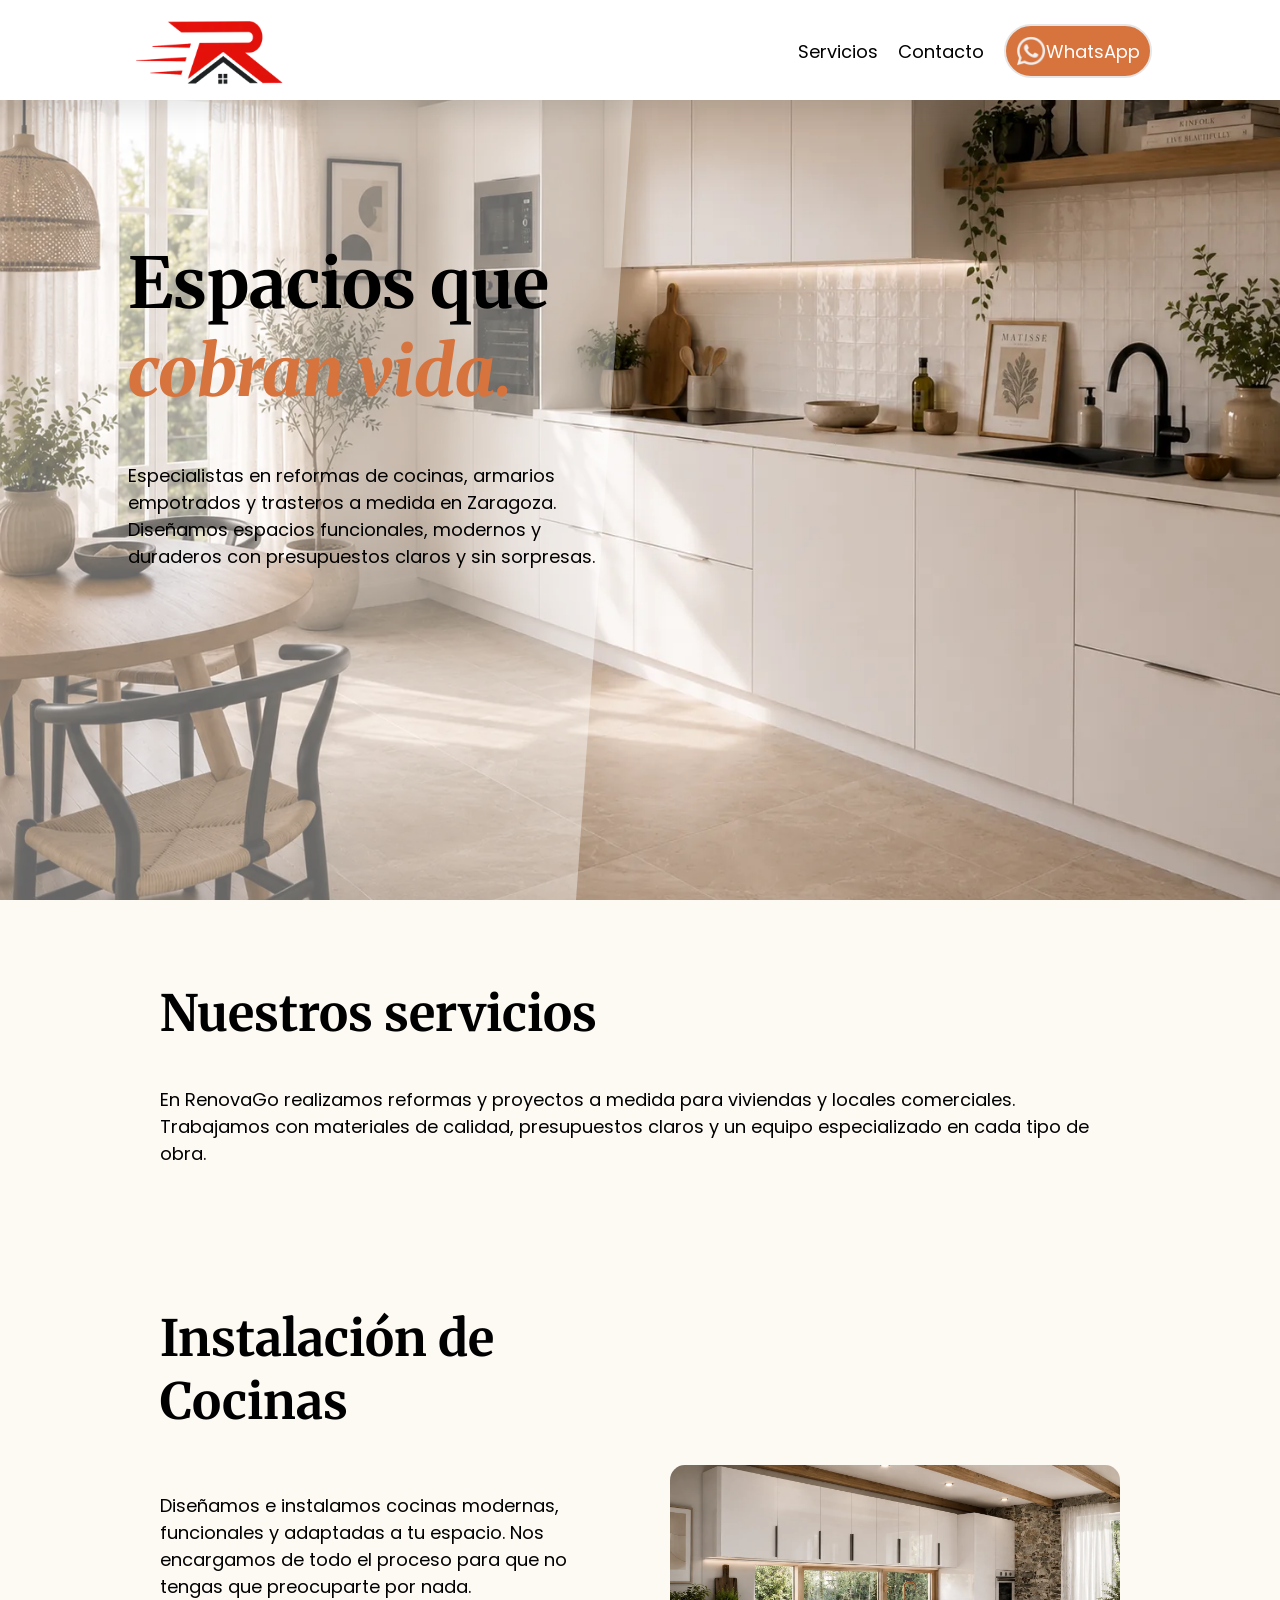
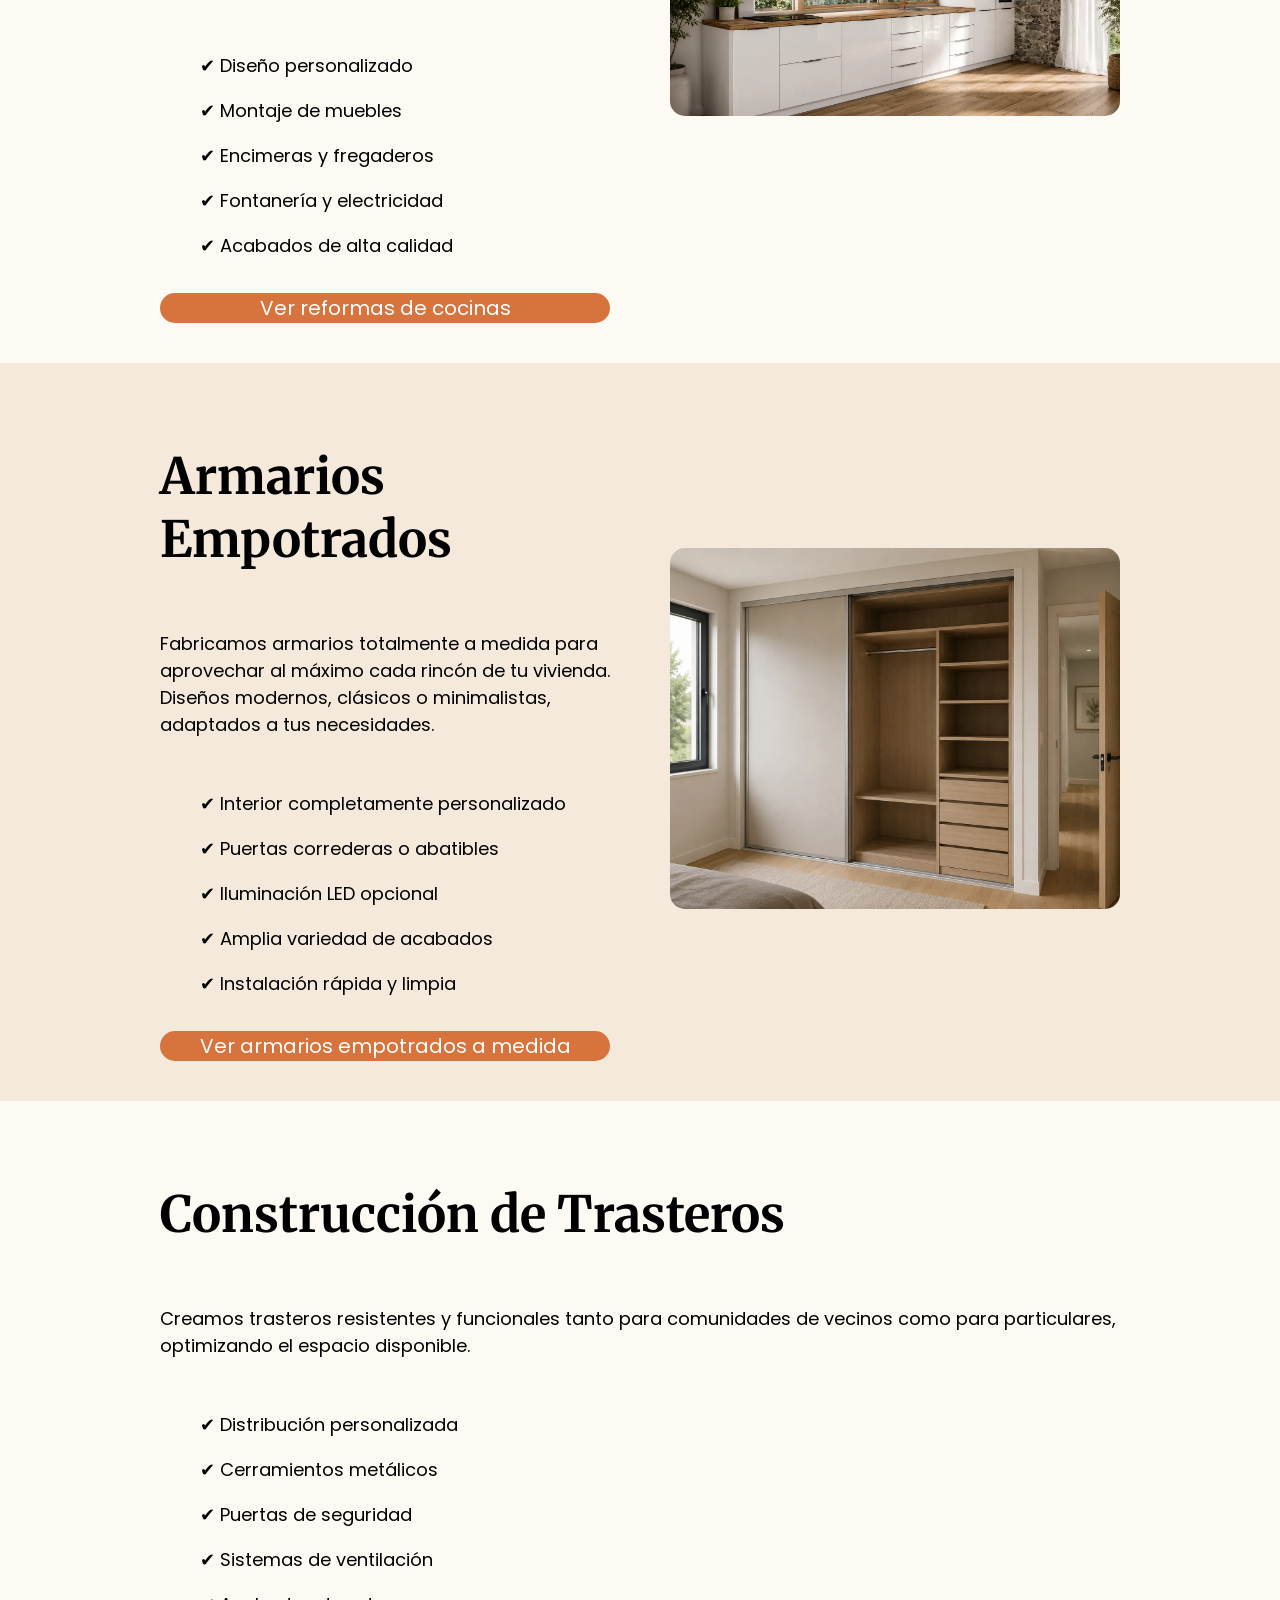
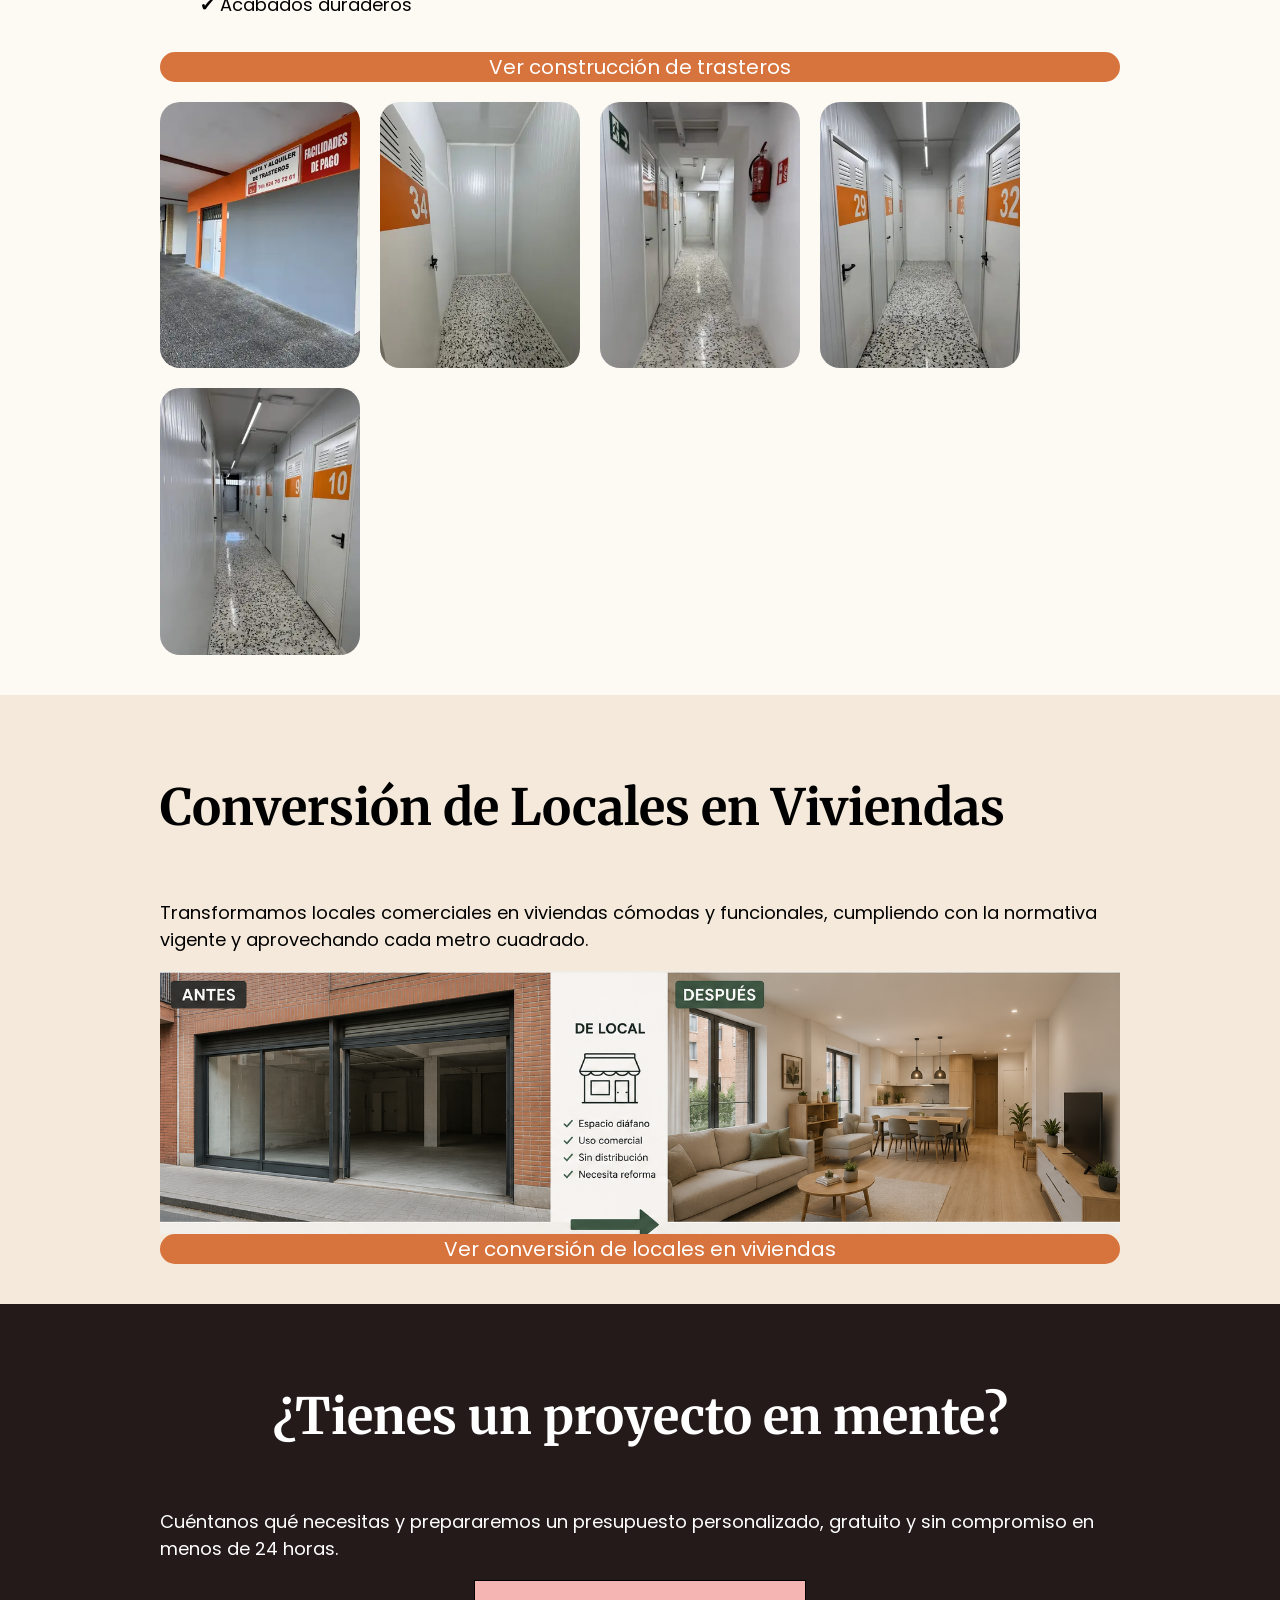
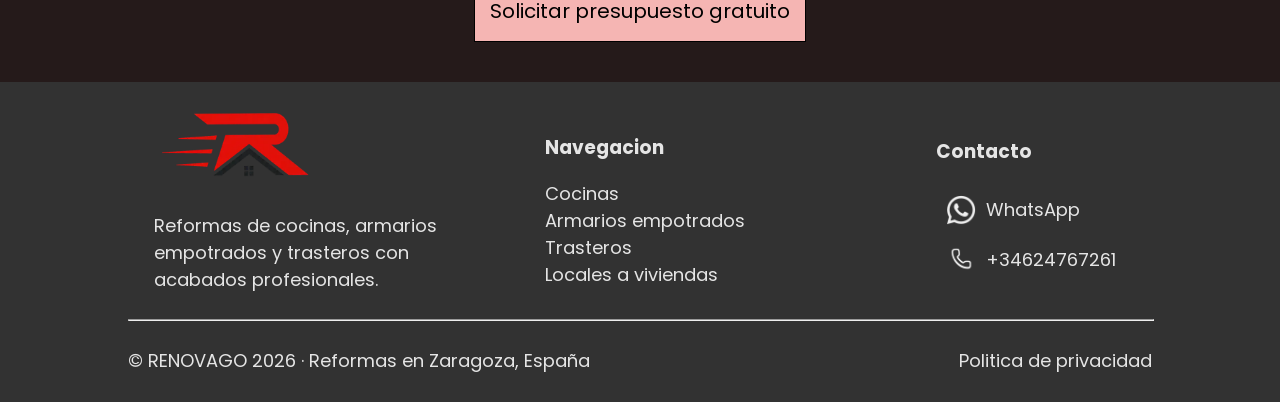
<file: index.html>
<!DOCTYPE html>
<html lang="es">
  <head>
    <meta charset="utf-8">
    <meta name="viewport" content="width=device-width, initial-scale=1.0">
    <title>RenovaGo | Reformas de cocinas, armarios y trasteros a medida en Zaragoza</title>
    <meta name="description" content="Especialistas en reformas de cocinas, armarios empotrados, trasteros y conversión de locales en viviendas. Presupuesto gratuito, materiales de calidad y acabados profesionales.">

  <meta name="keywords" content="reformas, reformas de cocinas, cocinas a medida, armarios empotrados, trasteros, locales a viviendas, reformas integrales">

  <meta name="author" content="RenovaGo">
  <meta name="robots" content="index, follow">

  <!-- Canonical -->
  <link rel="canonical" href="https://renovago.es/">

  <!-- Open Graph -->
  <meta property="og:type" content="website">
  <meta property="og:locale" content="es_ES">
  <meta property="og:title" content="RenovaGo | Reformas de cocinas, armarios empotrados y trasteros">
  <meta property="og:description" content="Especialistas en reformas de cocinas, armarios empotrados, trasteros y conversión de locales en viviendas.">
  <meta property="og:url" content="https://renovago.es/">
  <meta property="og:image" content="https://renovago.es/fotos/portada.jpg">

  <!-- Twitter -->
  <meta name="twitter:card" content="summary_large_image">
  <meta name="twitter:title" content="RenovaGo | Reformas de cocinas">
  <meta name="twitter:description" content="Reformas de cocinas, armarios empotrados, trasteros y locales a viviendas.">
  <meta name="twitter:image" content="https://renovago.es/fotos/portada.jpg">

  <!-- Color navegador -->
  <meta name="theme-color" content="#111111">

  <!-- Favicon -->
  <link rel="icon" href="/fotos/marca/logo.webp">
  <link rel="apple-touch-icon" href="/fotos/marca/logo.webp">

  <!-- Datos estructurados -->
  <script type="application/ld+json">
  {
    "@context":"https://schema.org",
    "@type":"HomeAndConstructionBusiness",
    "name":"RenovaGo",
    "url":"https://renovago.es",
    "telephone":"+34624767261",
    "description":"Empresa especializada en reformas de cocinas, armarios empotrados, trasteros y conversión de locales en viviendas.",
    "areaServed":"España",
    "image":"https://renovago.es/fotos/marca/logo.webp"
  }
  </script>
    <link rel="stylesheet" href="style.css">
  <link rel="preconnect" href="https://fonts.googleapis.com">
  <link rel="preconnect" href="https://fonts.gstatic.com" crossorigin>
  <link href="https://fonts.googleapis.com/css2?family=Merriweather:ital,wght@0,300;0,400;0,700;1,300;1,400;1,700&family=Poppins:wght@300;400;500;600;700;800&display=swap" rel="stylesheet">

  </head>
  <body>
    
    <nav>
      <div id="contenedor-navegador">
        <div class="nav-mobil">
          <a href="index.html">
            <img class="img-logo" src="./fotos/marca/logo.webp" alt="Logo de RenovaGo">
          </a>
          <div id="bocadillo" class="bocadillo">
            <span></span>
            <span></span>
            <span></span>

          </div>
        </div>

        <ul id="menu">
          <li class="dropdown">
            <a href="#">Servicios</a>
        
            <ul class="submenu">
                <li><a href="cocinas.html">Cocinas</a></li>
                <li><a href="armarios.html">Armarios empotrados</a></li>
                <li><a href="trasteros.html">Trasteros</a></li>
                <li><a href="locales.html">Locales a viviendas</a></li>
            </ul>
          </li>
          <li><a href="contacto.html">Contacto</a></li>
          
          <a class="whatsapp" href="https://wa.me/34624767261" target="_blank">
              <img class="icono" src="./fotos/iconos/whatsap-blanco.webp" alt="Whatsapp">WhatsApp
          </a>
        </ul>
        
      </div>
      
    </nav>
    <header>
      <div id="texto-inicio">
        <h1>
          Espacios que <br>
          <i>cobran vida.</i>
          </h1>
        <p>Especialistas en reformas de cocinas, armarios empotrados y trasteros a medida en Zaragoza. Diseñamos espacios funcionales, modernos y duraderos con presupuestos claros y sin sorpresas.</p>
    </div>
    </header>
    
    
    <main>

      <section>
        <div class="contenedor">
          <h2>Nuestros servicios</h2>
          <p>
            En RenovaGo realizamos reformas y proyectos a medida para viviendas y
            locales comerciales. Trabajamos con materiales de calidad, presupuestos
            claros y un equipo especializado en cada tipo de obra.
          </p>
        </div>
      </section>
    
      <!-- COCINAS -->
      <section >
        <div class="contenedor servicio">
          <div class="columna">
            <h2>Instalación de Cocinas</h2>
    
            <p>
              Diseñamos e instalamos cocinas modernas, funcionales y adaptadas a tu
              espacio. Nos encargamos de todo el proceso para que no tengas que
              preocuparte por nada.
            </p>
    
            <ul>
              <li><p>✔ Diseño personalizado</p></li>
              <li><p>✔ Montaje de muebles</p></li>
              <li><p>✔ Encimeras y fregaderos</p></li>
              <li><p>✔ Fontanería y electricidad</p></li>
              <li><p>✔ Acabados de alta calidad</p></li>
            </ul>
    
            <a class="informacion" href="cocinas.html">Ver reformas de cocinas</a>
          </div>
    
          <div class="imagen-lateral">
            <img src="./fotos/cocinas/cocina3.webp" loading="lazy" alt="imagen de cocina">
          </div>
        </div>
      </section>
    
      <!-- ARMARIOS -->
      <section class="fondo-beis-oscuro">
        <div class="contenedor servicio">
  
          <div class="columna ">
            <h2>Armarios Empotrados</h2>
    
            <p>
              Fabricamos armarios totalmente a medida para aprovechar al máximo cada
              rincón de tu vivienda. Diseños modernos, clásicos o minimalistas,
              adaptados a tus necesidades.
            </p>
    
            <ul>
              <li><p>✔ Interior completamente personalizado</p></li>
              <li><p>✔ Puertas correderas o abatibles</p></li>
              <li><p>✔ Iluminación LED opcional</p></li>
              <li><p>✔ Amplia variedad de acabados</p></li>
              <li><p>✔ Instalación rápida y limpia</p></li>
            </ul>
    
            <a class="informacion" href="armarios.html">Ver armarios empotrados a medida</a>
          </div>
          <div class="imagen-lateral">
            <img src="./fotos/armarios/armario.webp" alt="Armario Empotrado" loading="lazy">
          </div>

    
        </div>
      </section>
    
      <!-- TRASTEROS -->
      <section>
        <div class="contenedor columna">
    
          <div class="columna">
            <h2>Construcción de Trasteros</h2>
    
            <p>
              Creamos trasteros resistentes y funcionales tanto para comunidades de
              vecinos como para particulares, optimizando el espacio disponible.
            </p>
    
            <ul>
              <li><p>✔ Distribución personalizada</p></li>
              <li><p>✔ Cerramientos metálicos</p></li>
              <li><p>✔ Puertas de seguridad</p></li>
              <li><p>✔ Sistemas de ventilación</p></li>
              <li><p>✔ Acabados duraderos</p></li>
            </ul>
    
            <a class="informacion" href="trasteros.html">Ver construcción de trasteros</a>
          </div>
    
          <div class="imagen-servicio fila ">
            <!-- Imagen trastero -->
            <img src="./fotos/trasteros/inicial.webp" alt="Construcción de trasteros" loading="lazy">

             <img src="./fotos/trasteros/trastero.webp" alt="Construcción de trasteros" loading="lazy">
             <img src="./fotos/trasteros/trastero2.webp" alt="Construcción de trasteros" loading="lazy">
             <img src="./fotos/trasteros/trastero3.webp" alt="Construcción de trasteros" loading="lazy">
             <img src="./fotos/trasteros/trastero4.webp" alt="Construcción de trasteros" loading="lazy">
          </div>
    
        </div>
      </section>
    
      <!-- LOCALES -->
      <section class="fondo-beis-oscuro">
        <div class="contenedor fila">
    
    
          <div class="columna">
            <h2>Conversión de Locales en Viviendas</h2>
    
            <p>
              Transformamos locales comerciales en viviendas cómodas y funcionales,
              cumpliendo con la normativa vigente y aprovechando cada metro cuadrado.
            </p>
    
          
            <img id="viviendas" src="./fotos/viviendas/viviendas.png" alt="viviendas" loading="lazy">
    
            <a class="informacion" href="locales.html">Ver conversión de locales en viviendas</a>
          </div>
    
        </div>
      </section>
    
      <!-- CTA -->
      <section class="fondo-negro letra-blanca">
        <div class="contenedor columna">
    
          <h2>¿Tienes un proyecto en mente?</h2>
    
          <p>
            Cuéntanos qué necesitas y prepararemos un presupuesto personalizado,
            gratuito y sin compromiso en menos de 24 horas.
          </p>
    
          <a class="boton-claro" href="contacto.html">
            Solicitar presupuesto gratuito
          </a>
    
        </div>
      </section>
    
    </main>
    <footer>
      <div class="footer-container">
        <div class="footer-info">
          <div class="footer-section ">
            <a href="index.html">
              <img class="img-logo" src="./fotos/marca/logo.webp" alt="Logo de RenovaGo" loading="lazy">
            </a>
            <p>Reformas de cocinas, armarios empotrados y trasteros con acabados profesionales.</p>
          </div>
          <div class="footer-section columna">
            <h3>Navegacion</h3>
            <a href="cocinas.html">Cocinas</a>
            <a href="armarios.html">Armarios empotrados</a>
            <a href="trasteros.html">Trasteros</a>
            <a href="locales.html">Locales a viviendas</a>
          </div>
          <div>
            <h3>Contacto</h3>
            <a class="footer-contacto " href="https://wa.me/34624767261" target="_blank">
              <img class ="icono" src="./fotos/iconos/whatsap-blanco.webp" alt="Whatsapp" loading="lazy"><p>WhatsApp</p> 
            </a>
            <a class="footer-contacto " href="tel:+34624767261">
              <img class="icono" src="./fotos/iconos/icono-telefono-blanco.webp" alt="Ubicacion" loading="lazy"><p>+34624767261</p>
            </a>
          </div>
        </div>
        <hr>
        <div class="fila sa">
          <p>© RENOVAGO 2026 · Reformas en Zaragoza, España</p>
          <a href="">Politica de privacidad</a>
        </div>
      </div>
    </footer>
    <script src="script.js"></script>
  </body>
</html>
</file>
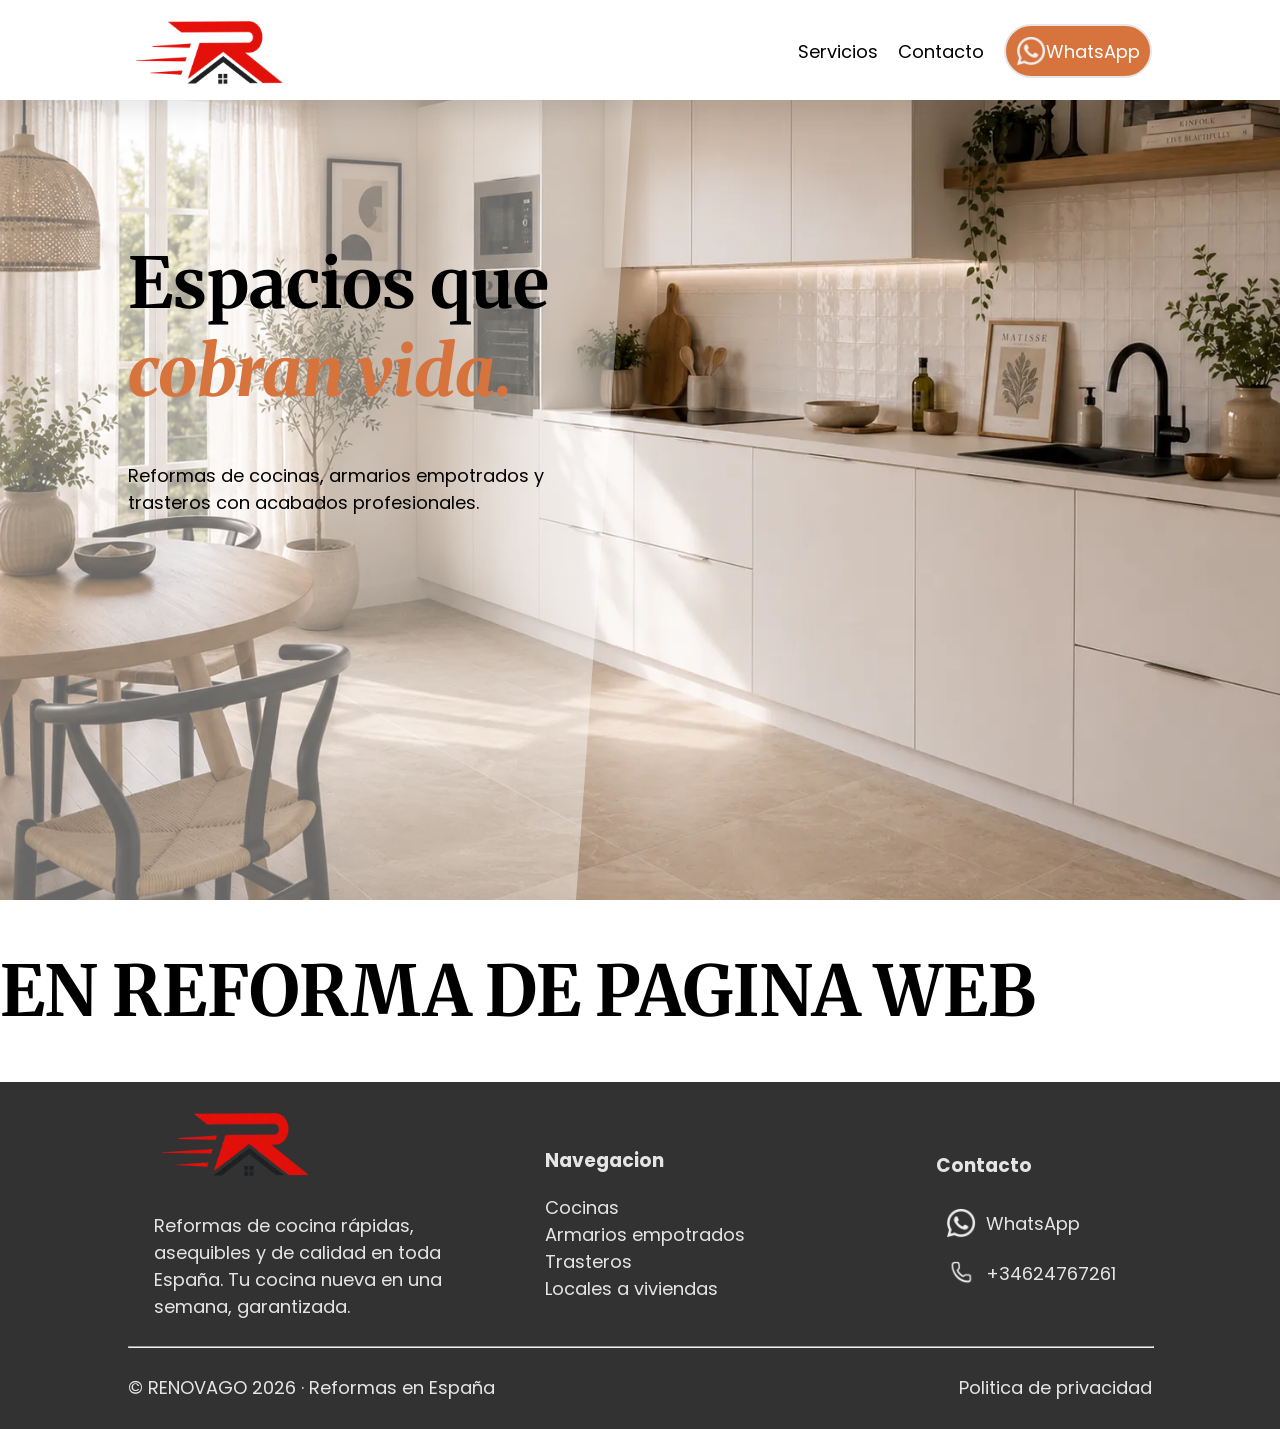
<file: armarios.html>
<!DOCTYPE html>
<html lang="es">
  <head>
    <meta charset="utf-8">
    <meta name="viewport" content="width=device-width, initial-scale=1.0">

    <title>Armarios | RenovaGo</title>
    <link rel="stylesheet" href="style.css">
  <link rel="preconnect" href="https://fonts.googleapis.com">
  <link rel="preconnect" href="https://fonts.gstatic.com" crossorigin>
  <link href="https://fonts.googleapis.com/css2?family=Merriweather:ital,wght@0,300;0,400;0,700;1,300;1,400;1,700&family=Poppins:wght@300;400;500;600;700;800&display=swap" rel="stylesheet">

  </head>
  <body>
    
    <nav>
      <div id="contenedor-navegador">
        <div class="nav-mobil">
          <a href="index.html">
            <img class="img-logo" src="./fotos/marca/logo.webp" alt="Logo de RenovaGo">
          </a>
          <div id="bocadillo" class="bocadillo">
            <span></span>
            <span></span>
            <span></span>

          </div>
        </div>
        
        <ul id="menu">
          <li class="dropdown">
            <a href="#">Servicios</a>
        
            <ul class="submenu">
                <li><a href="cocinas.html">Cocinas</a></li>
                <li><a href="armarios.html">Armarios empotrados</a></li>
                <li><a href="trasteros.html">Trasteros</a></li>
                <li><a href="locales.html">Locales a viviendas</a></li>
            </ul>
          </li>
          <li><a href="contacto.html">Contacto</a></li>
          
          <a class="whatsapp" href="https://wa.me/34624767261" target="_blank">
              <img class="icono" src="./fotos/iconos/whatsap-blanco.webp" alt="Whatsapp">WhatsApp
          </a>
        </ul>
        
      </div>
      
    </nav>
    <header>
        <div id="texto-inicio">
          <h1>
            Espacios que <br>
            <i>cobran vida.</i>
            </h1>
          <p>Reformas de cocinas, armarios empotrados y trasteros con acabados profesionales.</p>
      </div>
      </header>
    <main>
      <h1> EN REFORMA DE PAGINA WEB</h1>
        
    </main>
    <footer>
      <div class="footer-container">
        <div class="footer-info">
          <div class="footer-section ">
            <a href="index.html">
              <img class="img-logo" src="./fotos/marca/logo.webp" alt="Logo de RenovaGo">
            </a>
            <p>Reformas de cocina rápidas, asequibles y de calidad en toda España. Tu cocina nueva en una semana, garantizada.</p>
          </div>
          <div class="footer-section columna">
            <h3>Navegacion</h3>
            <a href="cocinas.html">Cocinas</a>
            <a href="armarios.html">Armarios empotrados</a>
            <a href="trasteros.html">Trasteros</a>
            <a href="locales.html">Locales a viviendas</a>
          </div>
          <div>
            <h3>Contacto</h3>
            <a class="footer-contacto " href="https://wa.me/34624767261" target="_blank">
              <img class ="icono" src="./fotos/iconos/whatsap-blanco.webp" alt="Whatsapp"><p>WhatsApp</p> 
            </a>
            <a class="footer-contacto " href="tel:+34624767261">
              <img class="icono" src="./fotos/iconos/icono-telefono-blanco.webp" alt="Ubicacion"><p>+34624767261</p>
            </a>
          </div>
        </div>
        <hr>
        <div class="fila sa">
          <p>© RENOVAGO 2026 · Reformas en España</p>
          <a href="">Politica de privacidad</a>
        </div>
      </div>
    </footer>
    <script src="script.js"></script>
  </body>
</html>
</file>
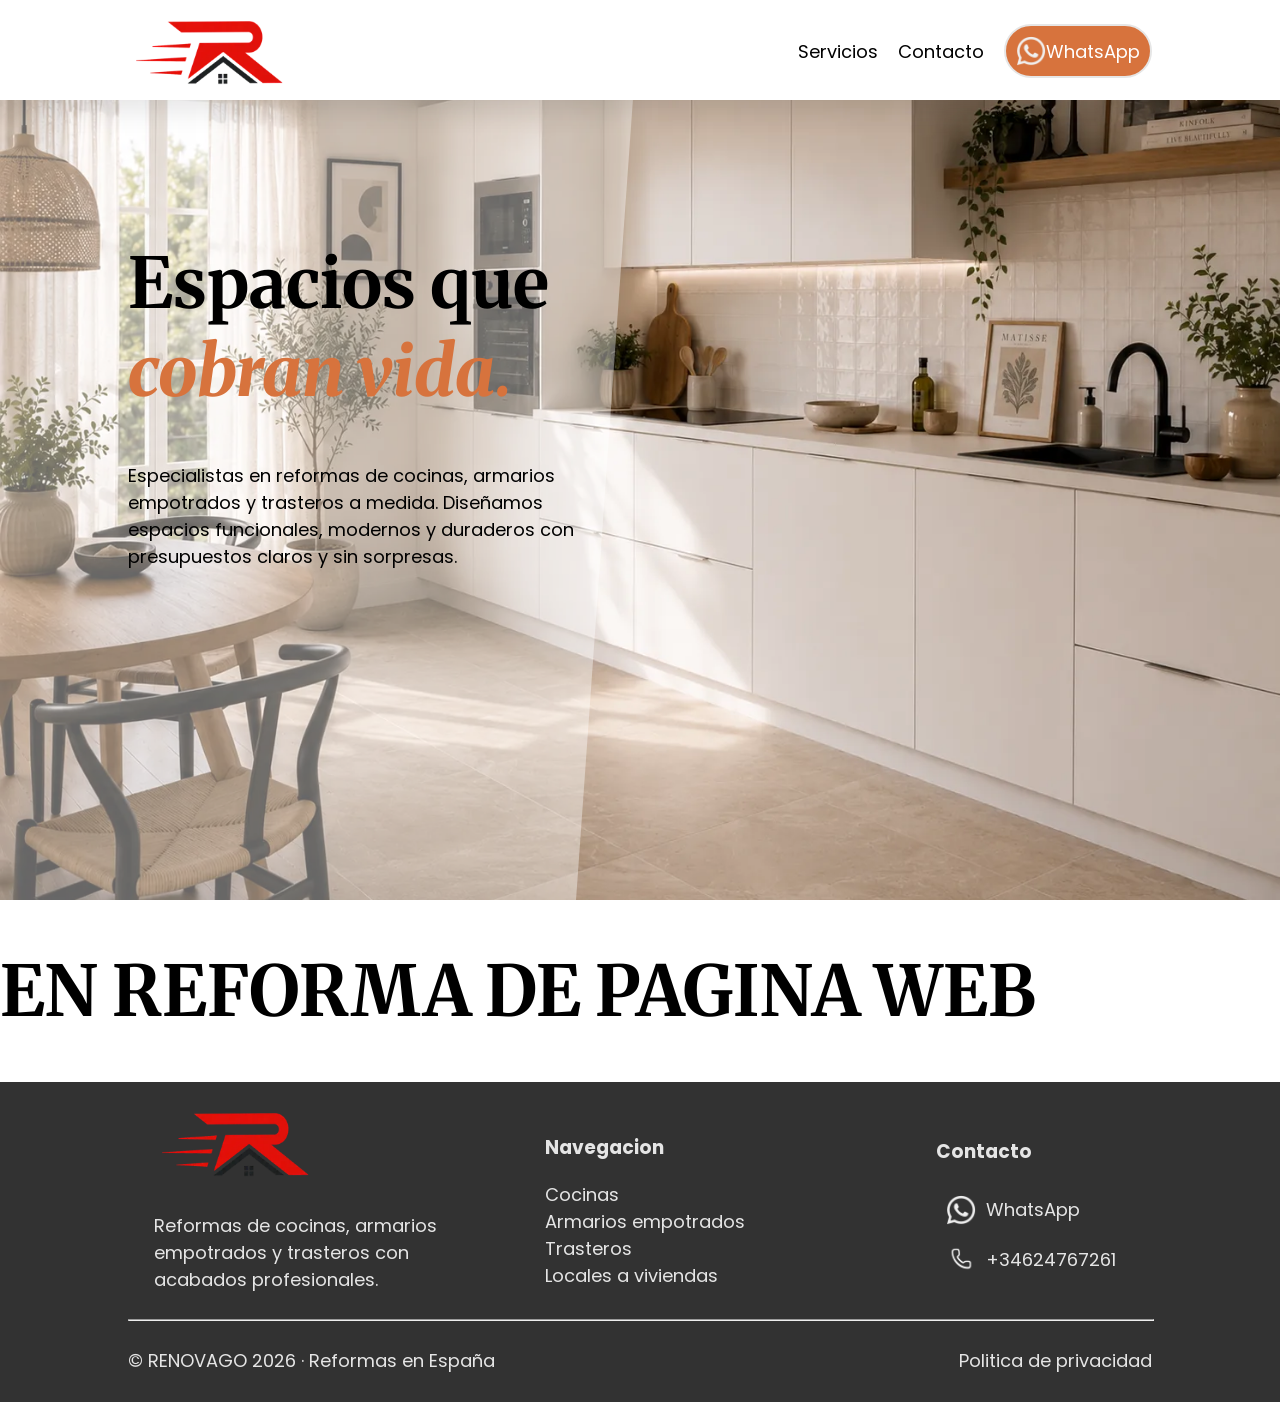
<file: locales.html>
<!DOCTYPE html>
<html lang="es">
  <head>
    <meta charset="utf-8">
    <meta name="viewport" content="width=device-width, initial-scale=1.0">

    <title>Locales | RenovaGo</title>
    <link rel="stylesheet" href="style.css">
  <link rel="preconnect" href="https://fonts.googleapis.com">
  <link rel="preconnect" href="https://fonts.gstatic.com" crossorigin>
  <link rel="icon" href="/fotos/marca/logo.webp">
  <link rel="apple-touch-icon" href="/fotos/marca/logo.webp">
  <link href="https://fonts.googleapis.com/css2?family=Merriweather:ital,wght@0,300;0,400;0,700;1,300;1,400;1,700&family=Poppins:wght@300;400;500;600;700;800&display=swap" rel="stylesheet">
  </head>
  <body>
    
    <nav>
      <div id="contenedor-navegador">
        <div class="nav-mobil">
          <a href="index.html">
            <img class="img-logo" src="./fotos/marca/logo.webp" alt="Logo de RenovaGo">
          </a>
          <div id="bocadillo" class="bocadillo">
            <span></span>
            <span></span>
            <span></span>

          </div>
        </div>
        
        <ul id="menu">
          <li class="dropdown">
            <a href="#">Servicios</a>
        
            <ul class="submenu">
                <li><a href="cocinas.html">Cocinas</a></li>
                <li><a href="armarios.html">Armarios empotrados</a></li>
                <li><a href="trasteros.html">Trasteros</a></li>
                <li><a href="locales.html">Locales a viviendas</a></li>
            </ul>
          </li>
          <li><a href="contacto.html">Contacto</a></li>
          
          <a class="whatsapp" href="https://wa.me/34624767261" target="_blank">
              <img class="icono" src="./fotos/iconos/whatsap-blanco.webp" alt="Whatsapp">WhatsApp
          </a>
        </ul>
        
      </div>
      
    </nav>
    <header>
        <div id="texto-inicio">
          <h1>
            Espacios que <br>
            <i>cobran vida.</i>
            </h1>
          <p>Especialistas en reformas de cocinas, armarios empotrados y trasteros a medida. Diseñamos espacios funcionales, modernos y duraderos con presupuestos claros y sin sorpresas.</p>
      </div>
      </header>
    <main>
        <h1> EN REFORMA DE PAGINA WEB</h1>
    </main>
    <footer>
      <div class="footer-container">
        <div class="footer-info">
          <div class="footer-section ">
            <a href="index.html">
              <img class="img-logo" src="./fotos/marca/logo.webp" alt="Logo de RenovaGo">
            </a>
            <p>Reformas de cocinas, armarios empotrados y trasteros con acabados profesionales.</p>
          </div>
          <div class="footer-section columna">
            <h3>Navegacion</h3>
            <a href="cocinas.html">Cocinas</a>
            <a href="armarios.html">Armarios empotrados</a>
            <a href="trasteros.html">Trasteros</a>
            <a href="locales.html">Locales a viviendas</a>
          </div>
          <div>
            <h3>Contacto</h3>
            <a class="footer-contacto " href="https://wa.me/34624767261" target="_blank">
              <img class ="icono" src="./fotos/iconos/whatsap-blanco.webp" alt="Whatsapp"><p>WhatsApp</p> 
            </a>
            <a class="footer-contacto " href="tel:+34624767261">
              <img class="icono" src="./fotos/iconos/icono-telefono-blanco.webp" alt="Ubicacion"><p>+34624767261</p>
            </a>
          </div>
        </div>
        <hr>
        <div class="fila sa">
          <p>© RENOVAGO 2026 · Reformas en España</p>
          <a href="">Politica de privacidad</a>
        </div>
      </div>
    </footer>
    <script src="script.js"></script>
  </body>
</html>
</file>
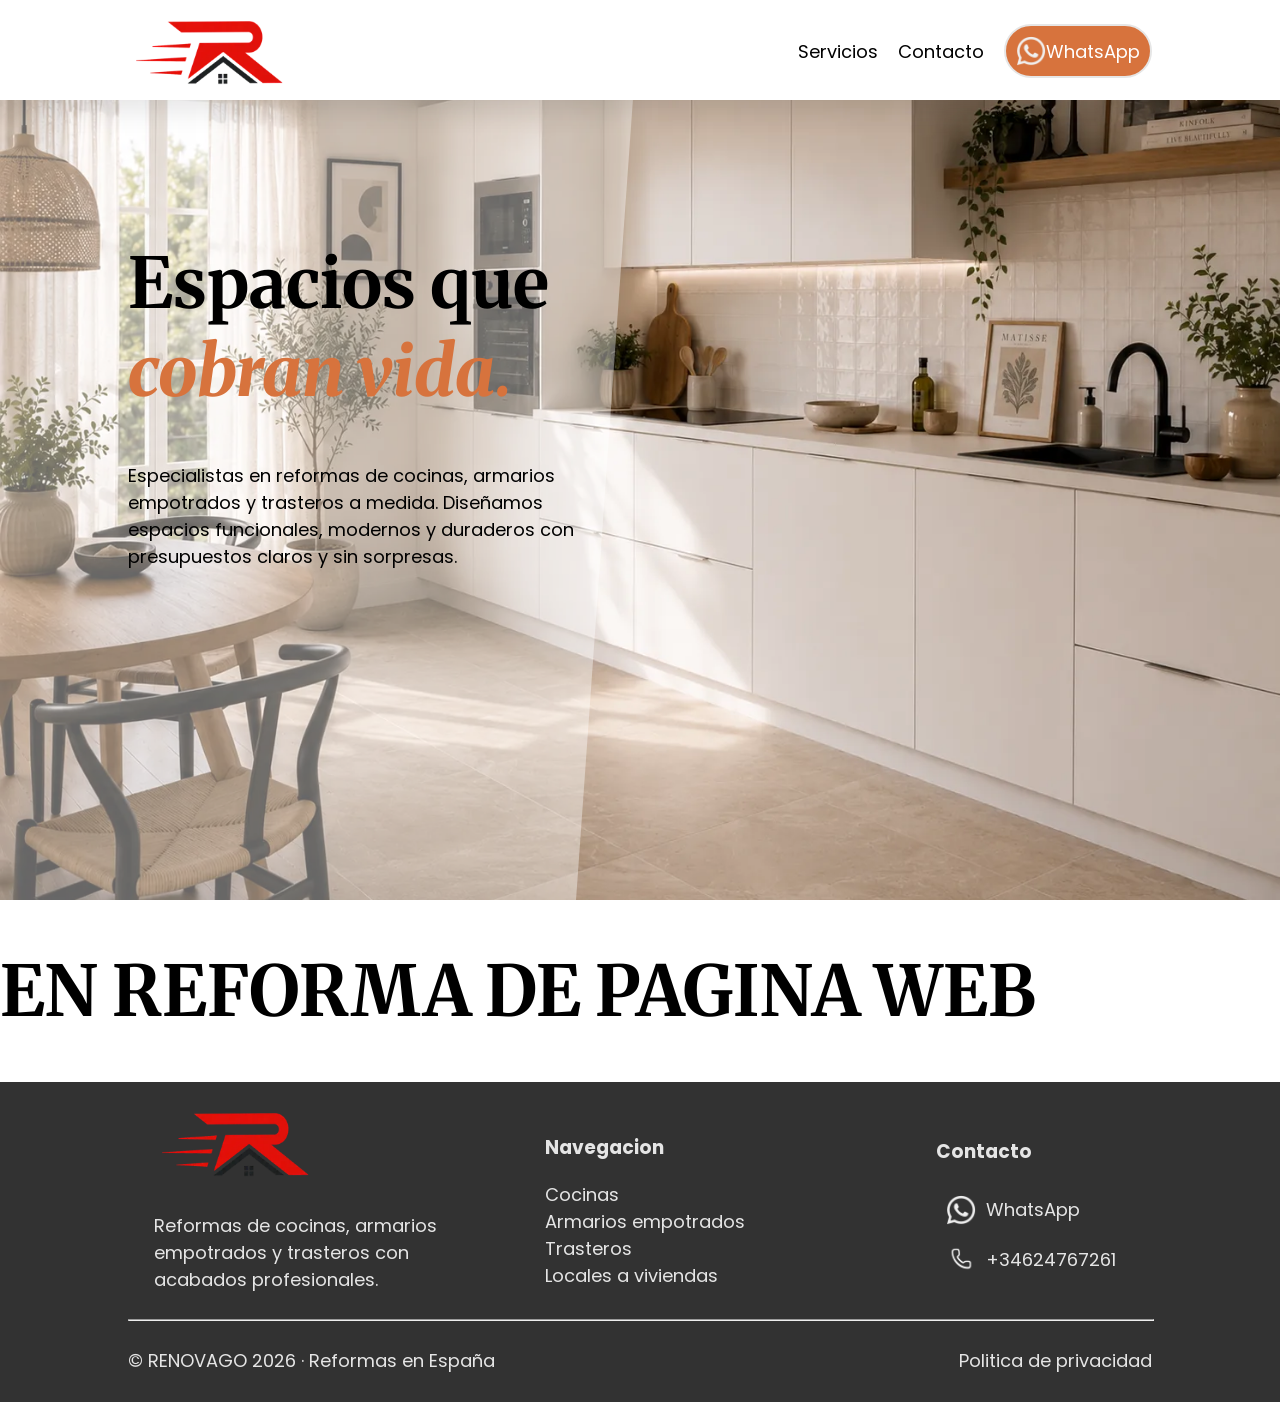
<file: trasteros.html>
<!DOCTYPE html>
<html lang="es">
  <head>
    <meta charset="utf-8">
    <meta name="viewport" content="width=device-width, initial-scale=1.0">

    <title>Trasteros | RenovaGo</title>
    <link rel="stylesheet" href="style.css">
  <link rel="preconnect" href="https://fonts.googleapis.com">
  <link rel="preconnect" href="https://fonts.gstatic.com" crossorigin>
  <link href="https://fonts.googleapis.com/css2?family=Merriweather:ital,wght@0,300;0,400;0,700;1,300;1,400;1,700&family=Poppins:wght@300;400;500;600;700;800&display=swap" rel="stylesheet">

  </head>
  <body>
    
    <nav>
      <div id="contenedor-navegador">
        <div class="nav-mobil">
          <a href="index.html">
            <img class="img-logo" src="./fotos/marca/logo.webp" alt="Logo de RenovaGo">
          </a>
          <div id="bocadillo" class="bocadillo">
            <span></span>
            <span></span>
            <span></span>

          </div>
        </div>
        
        <ul id="menu">
          <li class="dropdown">
            <a href="#">Servicios</a>
        
            <ul class="submenu">
                <li><a href="cocinas.html">Cocinas</a></li>
                <li><a href="armarios.html">Armarios empotrados</a></li>
                <li><a href="trasteros.html">Trasteros</a></li>
                <li><a href="locales.html">Locales a viviendas</a></li>
            </ul>
          </li>
          <li><a href="contacto.html">Contacto</a></li>
          
          <a class="whatsapp" href="https://wa.me/34624767261" target="_blank">
              <img class="icono" src="./fotos/iconos/whatsap-blanco.webp" alt="Whatsapp">WhatsApp
          </a>
        </ul>
        
      </div>
      
    </nav>
    <header>
        <div id="texto-inicio">
          <h1>
            Espacios que <br>
            <i>cobran vida.</i>
            </h1>
          <p>Especialistas en reformas de cocinas, armarios empotrados y trasteros a medida. Diseñamos espacios funcionales, modernos y duraderos con presupuestos claros y sin sorpresas.</p>
      </div>
      </header>
    <main>
      <h1> EN REFORMA DE PAGINA WEB</h1>
        
    </main>
    <footer>
      <div class="footer-container">
        <div class="footer-info">
          <div class="footer-section ">
            <a href="index.html">
              <img class="img-logo" src="./fotos/marca/logo.webp" alt="Logo de RenovaGo">
            </a>
            <p>Reformas de cocinas, armarios empotrados y trasteros con acabados profesionales.</p>
          </div>
          <div class="footer-section columna">
            <h3>Navegacion</h3>
            <a href="cocinas.html">Cocinas</a>
            <a href="armarios.html">Armarios empotrados</a>
            <a href="trasteros.html">Trasteros</a>
            <a href="locales.html">Locales a viviendas</a>
          </div>
          <div>
            <h3>Contacto</h3>
            <a class="footer-contacto " href="https://wa.me/34624767261" target="_blank">
              <img class ="icono" src="./fotos/iconos/whatsap-blanco.webp" alt="Whatsapp"><p>WhatsApp</p> 
            </a>
            <a class="footer-contacto " href="tel:+34624767261">
              <img class="icono" src="./fotos/iconos/icono-telefono-blanco.webp" alt="Ubicacion"><p>+34624767261</p>
            </a>
          </div>
        </div>
        <hr>
        <div class="fila sa">
          <p>© RENOVAGO 2026 · Reformas en España</p>
          <a href="">Politica de privacidad</a>
        </div>
      </div>
    </footer>
    <script src="script.js"></script>
  </body>
</html>
</file>
<file: style.css>
:root{
    --color-naranja: #d7733d; 
    --sombra: 0 10px 25px rgba(0,0,0,.1);
    --color-footer: rgb(229, 229, 229);
}




/* ==========================================
   1. RESET Y ESTILOS GLOBALES
========================================== */
body{
    margin:0;
    font-family: "Poppins", serif;
    font-optical-sizing: auto;
    font-style: normal;
    font-variation-settings:
    "wdth" 100;
}

h1{
    font-family: "Merriweather", serif;
    font-size: 70px;
}
h2{
    font-size: 50px;
    font-family: "Merriweather", serif;
}

p{
    font-size: 18px;
}
i{
    /* color: #444444; en gris*/
    color: var(--color-naranja);
    font-weight: 800;
}
li{
    list-style: none;
}


/* ==========================================
   2. HEADER
========================================== */
header{
    background-image: url("./fotos/cocinas/cocina9.webp");
    background-position: left;
    min-height: 100vh;
    background-size: cover;
    display: flex;
    justify-content: left;
    
}

header::before{
    content: "";
    position: absolute;
    inset: 0;

    background: rgba(255,255,255,0.40);

    clip-path: polygon(
        0 0,
        50% 0,
        45% 100%,
        0 100%
    );

    z-index: 1;
}
header > *{
    position: relative;
    z-index: 2;
}

#texto-inicio{
    margin-left: 10%;
    margin-top: 15%;
    width: 90%;
    max-width: 500px;
}

.img-logo{
    width: 180px;
}

#img-inicio{
    background-size: cover;
    min-height: 100vh;

}


/* ==========================================
   3. NAVEGACIÓN
========================================== */

/* Menú principal */
nav{
    background-color: white;
    height: 100px;
    width: 100%;
    position: fixed;
    z-index: 300;
    box-shadow:  var(--sombra);

}
nav ul{
    display: flex;
    align-items: center;
    gap: 20px;
    height: 40px;

}

/* Enlaces */
nav li a{
    text-decoration: none;
    color: inherit;
    font-size: large;
    transition: color 0.2s ease;

}
nav li a:hover{
    color: var(--color-naranja);
}
#contenedor-navegador{
    display: flex;
    flex-direction: row;
    align-items: center;
    justify-content: space-between;
    position:fixed;
    top:0;
    z-index: 2;
    width: 80%;
    left: 10%;
}

/* Submenú */
.dropdown{
    position: relative;
}
.submenu{
    display: none;
    position:absolute;
    background-color: white;
    min-width: 230px;
    padding: 1px 0px;
    margin: 0;
    top: 100%;
    left: 0;

    box-shadow: var(--sombra);
}
.submenu li a{
    display:block;
    width: 100%;
    padding: 12px 20px;
    color: #333;
    background: white;
    text-decoration: none;
    transition: background .2s;
}
.submenu li a:hover{
    background-color: var(--color-naranja);
    color:white;
}
.dropdown:hover .submenu{
    display: block;
}
.whatsapp{
    border: 2px solid rgb(230, 230, 230);
    font-size: large;
    text-decoration: none;
    border-radius: 30px;
    padding: 10px;
    display: flex;
    align-items: center;
    background-color: var(--color-naranja);
    color: white;
}
.whatsapp:hover{
    background-color: #ae5423;
}
.bocadillo{
    display: none;
    width: 35px;
    height: 35px;
    border-radius: 50%;
    border: none;
    justify-content: center;
    align-items: center;
    flex-direction: column;
    gap: 6px;
    cursor: pointer;
    background: white;

}
.bocadillo span{
    width: 25px;
    height: 3px;
    background: #333;
    transition: 0.2s;
}
.bocadillo.active span:nth-child(1){
    transform: rotate(45deg) translate(6px, 6px)
}
.bocadillo.active span:nth-child(2){
    opacity: 0;
}

.bocadillo.active span:nth-child(3){
    transform: rotate(-45deg) translate(6px, -6px)
}
.nav-mobil{
    display: flex;
    flex-direction: row;
    align-items: center;
    justify-content: space-between;
    width: 100%;
}

/* ==========================================
   4. SECCIONES
========================================== */
section{
    padding: 40px;
    background-color: #fdf9f3;
}
article{
    border: 1px solid #f3ebde;
    border-radius: 10px;
    background-color: white;
    padding: 40px;
    margin: 10px;
    transition: transform 0.1s ease, box-shadow 0.1s ease;
}
article:hover{
    transform:scale(1.01);
    box-shadow:  0 10px 25px rgba(0,0,0,0.2);
}


/* ==========================================
   5. FORMULARIOS
========================================== */
form{
    background-color: white;
    border-radius: 30px;
    padding:50px;
    width: 100%;
    max-width: 1200px;
    box-shadow: 0 4px 8px rgba(0, 0, 0, 0.1);
    box-sizing: border-box;
}
form h2{
    font-size: 30px;
}
form label{
    font-weight: 500;
}
form input{
    border-radius: 10px;
    padding: 10px;
    font-size: 15px;
    border:1px solid rgb(255, 230, 203) ;
    background-color: #fffceb;
    outline: none;
}
form input:focus{
    border-color: #ae5423;
    outline: none;
    box-shadow: 0 0 5px rgba(252, 167, 22, 0.5);
}

form textarea{
    border-radius: 10px;
    padding: 10px;
    font-size: 15px;
    border:1px solid rgb(255, 230, 203) ;
    background-color: #fffceb;
    outline: none;
    width: 100%;
    min-width: 150px;
    max-width: 350px;
    font-family: "Poppins", serif;
}
form button{
    margin-top: 20px;
    border-radius: 10px;
    background-color: var(--color-naranja);
    padding: 15px;
    font-size: 15px;
    font-weight: 600;
    border-style: none;
    color: white;
    cursor:pointer;
    transition: background-color 0.2 ease;
}
form select{
    border-radius: 10px;
    padding: 10px;
    font-size: 15px;
    border:1px solid rgb(255, 230, 203) ;
    background-color: #fffceb;
    outline: none;
}
form option{
    border-radius: 10px;
    padding: 10px;
    font-size: 15px;
    border:1px solid rgb(255, 230, 203) ;
    background-color: #fffceb;
    outline: none;
}
form button:hover{
    background-color: rgb(185, 106, 27) ;
}
form p{
    color: grey;
    font-size: 12px;
}
/* ==========================================
   6. FOOTER
========================================== */
footer{
    color: var(--color-footer);
    background-color: rgb(50, 50, 50);
    
}
.footer-container{
    display: flex;
    flex-direction: column;

    margin: auto;  
    padding: 10px;
    width: 80%;
}
.footer-info{
    display: flex;
    flex-direction: row;
    justify-content: space-around;
    align-items: center;
}
footer hr{
    color:var(--color-footer);
    width: 100%;
}
.footer-section{
    width: 33%;
}
footer a{
    color: var(--color-footer);
    text-decoration: none;
    font-size: 18px;
}
.footer-contacto{
    font-size: large;
    text-decoration: none;
    border-radius: 30px;
    padding: 10px;
    display: flex;
    align-items: center;
    color: var(--color-footer);
}

.footer-contacto p{
    margin:0;
    margin-left: 10px;
}
/* ==========================================
   7. UTILIDADES
========================================== */
.contenedor{
    align-items: center;
    justify-content: center;
    width: min(80%,1200px);
    margin: auto;    
}
.fila{
    display: flex;
    flex-direction: row;
    align-items: center;
}
.columna{
    display: flex;
    flex-direction: column;
}
.sa{
    justify-content: space-between;
}
.centrado{
    justify-content: center;
    align-items:center ;
}
.fondo-beis-oscuro{
    background-color: #f4e9da ;
}
.fondo-negro{
    background-color: rgb(37, 26, 26);
}
.fondo-blanco{
    background-color: white;
}
.letra-blanca{
    color:white;
}
.letra-naranja{
    color:var(--color-naranja);
}
.letra-gris{
    color:#676767;
}
.letra-roja{
    color: red;
}
.letra-pequeña{
    font-size: 7px;
}
.separador-gris{
    width: 100%;
    border: none;
    border-top: 1px solid #ddd;
    margin: 10px 0;
}


/* ==========================================
   8. IMAGENES
========================================== */
.imagen-servicio{
    margin-top: 20px;
    width: 100%;
    gap:20px;
    flex-wrap: wrap;

}
.imagen-servicio img{
    width: 100%;
    max-width: 200px;
    border-radius: 20px;;
}
.imagen-lateral img{
    width: 100%;
    border-radius: 15px;
}
.imagen-lateral img:hover imagen-servicio img:hover {
    box-shadow:  var(--sombra);
}




.icono{
    width: 30px;
}

/* ==========================================
   9. PÁGINAS ESPECÍFICAS
========================================== */

#viviendas{
    width: 100%;
    max-width: 1000px;
}
#proceso{
    background-image: url("./fotos/cocinas/cocina7.webp");
}
#proceso p{
    font-size: 16px;
    color: #333;
}
#presupuesto{
    background-image: url("./fotos/cocinas/cocina3.webp");
}
#contacto-cocina{
    padding: 70px;
    margin-right: 100px;
    border-radius: 10%;
}

.banda{
    padding:0;
}
.banda article{
    display: flex;
    flex-direction: column;
    align-items: center;
    border: none;
}
.banda h2{
    font-size: 30px;
    margin-top: 20px;
    margin-bottom: 5px;
}
.banda p{
    color: grey;
    margin-top: 2px;
}

#precios h3{
    font-family: "Merriweather", serif;
    font-size: 85px;
    margin: 0;
}
#precios h4{
    margin:0;
    font-size: 30px;
}
#precios h5{
    margin:0;
    font-size: 20px;
}
#precios p{
    font-size: 20px;
    margin-left: 10px;
    font-weight: 600;
}
#precios article{
    width: 100%;
    min-width: 800px;
    position: relative;
    background-image: url("./fotos/cocinas/cocina8.webp");
    background-position: left;
    background-size: cover;

}
#precios a{
    display: flex;
    justify-content: center;
    width: 100%;
    padding: 10px;
    border-radius: 15px;
    color: white;
    background-color: var(--color-naranja);
    font-weight: 600;
}
#precios a:hover{
    background-color: #da6a2e;
}
.oferta{
    position: absolute;
    top: -10px;
    right: -10px;
    padding: 0;
    margin: 0;
    color: rgb(216, 47, 47);
    text-shadow: 0 0 8px rgba(255, 32, 3, 0.5);
}
.oferta h2{
    border: 2px red solid;
    border-radius: 20px;
    margin:0;
    padding: 0;
}
.oferta p{
    font-size: 50px;
}
.oferta img{
    margin: 0;
    position: absolute;
    top: 40px;
    right: 0;
    width: 250px;
}
#precios img{
    max-width: 450px;
}

#presupuesto .icono{
    border: 1px solid rgb(254, 149, 37);
    border-radius: 10px;
    background-color: #ff972144;
}
#presupuesto h4{
    font-size: 20px;
    margin: 0;
    margin-top: 10px;
    margin-left: 15px;
}
#presupuesto .info p{
    margin: 0;
    margin-left: 15px;

    font-size: 15px;
}


.servicio{
    display: flex;
    align-items: center;
    gap: 60px
}
.servicio > *{
    flex:1;
}
.informacion{
    text-align: center;
    border: none;
    border-radius: 20px;
    text-decoration: none;
    color: white;
    background-color: var(--color-naranja);
    font-size: 20px;
}
.boton-claro{
    text-align: center;
    border: 1px solid black;
    text-decoration: none;
    color: black;
    background-color: rgb(245, 181, 179);
    padding: 15px;
    font-size: 20px;
}
#carrusel{
    background-color: #dddddd;
}
.ventana {
    width: 90vw;
    max-width: 1000px;
    aspect-ratio: 16 / 9;

    overflow: hidden;
    position: relative;
}

.imagenes {
    display: flex;
    transition: transform 0.5s ease;
}

.imagenes img {
    width: 90vw;
    max-width: 1000px;

    aspect-ratio: 16 / 9;
    object-fit: cover;

    flex-shrink: 0;
}

.anterior,
.siguiente {
    position: absolute;
    top: 50%;
    transform: translateY(-50%);

    width: 55px;
    height: 55px;

    border: none;
    border-radius: 50%;

    background: rgba(255, 255, 255, 0.8);
    color: #333;

    font-size: 24px;
    font-weight: bold;

    cursor: pointer;

    display: flex;
    align-items: center;
    justify-content: center;

    box-shadow: 0 4px 12px rgba(0, 0, 0, 0.25);

    transition:
        background-color 0.3s ease,
        transform 0.3s ease,
        box-shadow 0.3s ease;

    z-index: 10;
}

.anterior {
    left: 20px;
}

.siguiente {
    right: 20px;
}

.anterior:hover,
.siguiente:hover {
    background: white;
    transform: translateY(-50%) scale(1.1);
    box-shadow: 0 8px 20px rgba(0, 0, 0, 0.35);
}

.anterior:active,
.siguiente:active {
    transform: translateY(-50%) scale(0.95);
}




/* ==========================================
   RESPONSIVE
========================================== */

@media (max-width:768px){

    /* ---------- GENERALES ---------- */

    section{
        padding:25px 15px;
    }

    .contenedor{
        width:95%;
    }

    h1{
        font-size:42px;
    }

    h2{
        font-size:34px;
        text-align:center;
    }

    p{
        font-size:16px;
    }

    /* ---------- HEADER ---------- */

    header{
        min-height:80vh;
        justify-content:center;
        text-align:center;
        background-position:center;
    }

    header::before{
        clip-path: polygon(
            0 0,
            100% 0,
            100% 55%,
            0 75%
        );
    }

    #texto-inicio{
        margin:120px 20px 0;
        width:auto;
    }

    /* ---------- NAV ---------- */

    nav{
        height:auto;
        padding:10px 0;
    }

    #contenedor-navegador{
        position:static;
        width:95%;
        flex-direction:column;
    }

    nav ul{
        display: none;
        flex-direction:column;
        height:auto;
        padding:0;
        margin:0;
        gap:15px;

    }
    nav ul li{
        gap:15px;
        margin: 10px;


    }
    .whatsapp{
        margin-top: 10px;
    }
    .submenu{
        display: block;
        position:static;
        box-shadow: none
    }
    #menu.active{
        display: block;
    }
    .nav-mobil.active{
        border-bottom: 2px #ddd solid;
    }

    .img-logo{
        width:150px;
    }
    .bocadillo{
        display: flex;
        flex-direction: column;
        justify-content: center;
        align-items: center;
    
        width: 55px;
        height: 55px;
    
        background: white;
        border: none;
        border-radius: 50%;
    
        cursor: pointer;
    
        box-shadow: 0 4px 12px rgba(0,0,0,.40);    
    }

    /* ---------- LAYOUT ---------- */

    .fila{
        flex-direction:column;
    }

    article{
        width:100%;
        box-sizing:border-box;
        margin:15px 0;
        padding:25px;
    }

    /* ---------- IMÁGENES ---------- */

    .imagen-lateral{
        width:100%;
        margin-top:25px;
    }

    .imagen-lateral img{
        width:100%;
    }

    .imagen-servicio{
        width:100%;
        display:flex;
        flex-wrap:wrap;
        justify-content:center;
    }

    .imagen-servicio img{
        width:45%;
    }

    #viviendas{
        width:100%;
    }

    /* ---------- PRECIOS ---------- */

    #precios article{
        min-width:100%;
        background-position:center;
    }

    #precios h3{
        font-size:55px;
    }

    .oferta{
        right:0;
        top:-5px;
    }

    .oferta h2{
        font-size:16px;
        padding:4px 10px;
    }

    .oferta img{
        width:120px;
        top:25px;
    }

    /* ---------- FORMULARIO ---------- */

    form{
        width:100%;
        padding:25px;
        box-sizing:border-box;
    }

    form textarea{
        max-width:100%;
    }

    #contacto-cocina{
        margin:0;
        padding:25px;
    }

    /* ---------- SERVICIOS ---------- */

    
    .servicio{
        flex-direction:column;
    
    }

    /* ---------- FOOTER ---------- */

    .footer-info{
        flex-direction:column;
        align-items:flex-start;
        gap:30px;
    }

    .footer-section{
        width:100%;
    }

    .sa{
        flex-direction:column;
        align-items:center;
        gap:15px;
    }

}
</file>
